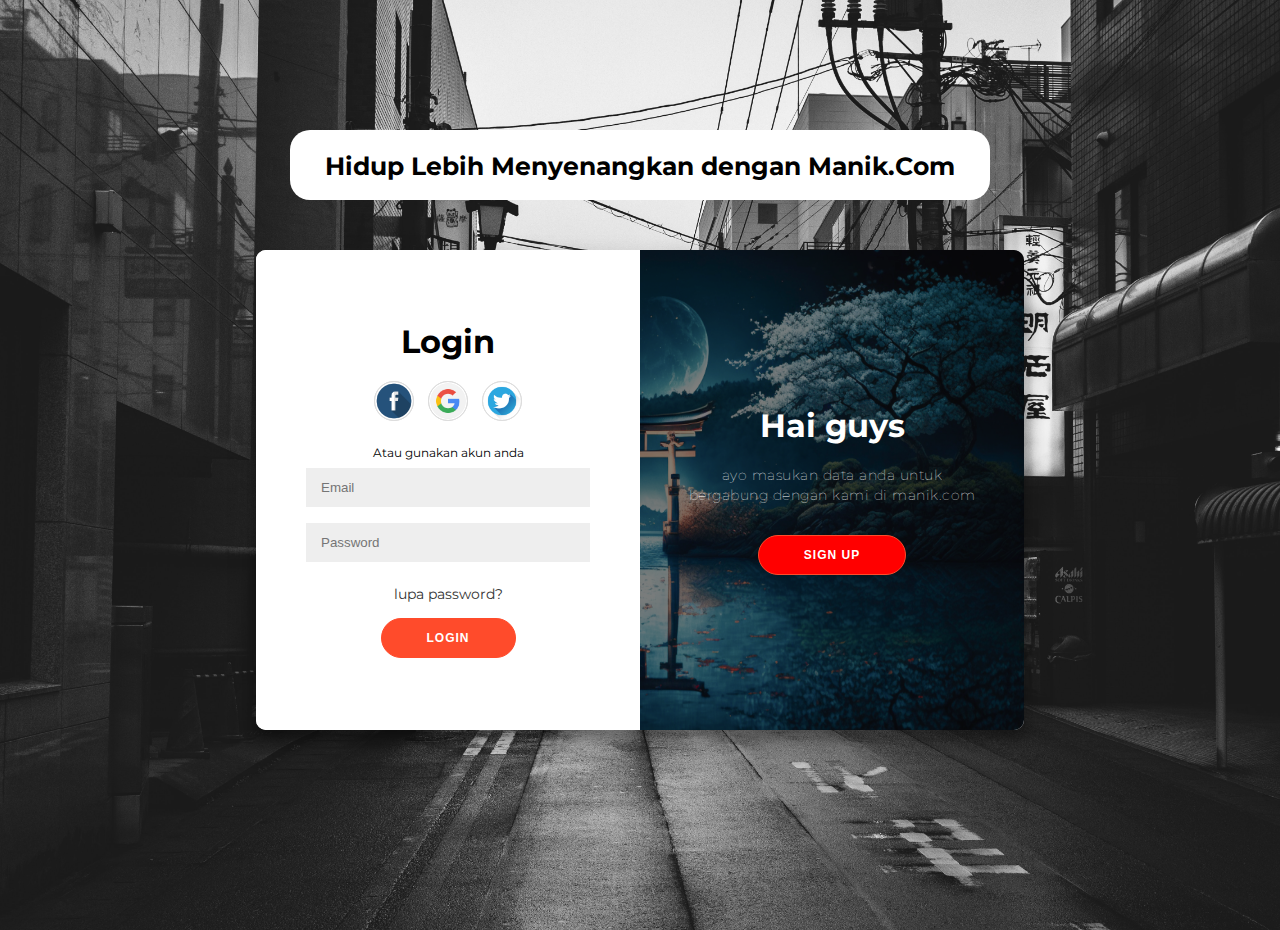
<file: html/index.html>
<!DOCTYPE html>
<html lang="en">
  <head>
    <meta charset="UTF-8" />
    <meta http-equiv="X-UA-Compatible" content="IE=edge" />
    <meta name="viewport" content="width=device-width, initial-scale=1.0" />
    <title>Manik01</title>
    <link rel="icon" href="../img/manik.png">
    <link rel="stylesheet" href="../css/style.css" />
  </head>
  <body>
    <div class="pad">
      <h2>Hidup Lebih Menyenangkan dengan Manik.Com</h2>
    </div>
    <div class="container" id="container">
      <div class="form-container sign-up-container">
        <form action="#">
          <h1>Buat Akun</h1>
          <div class="social-container">
            <a href="#" class="socialme"><img src="../img/facebook-logo-png-9024.png" alt=""></i></a>
            <a href="#" class="socialme"><img src="../img/google-logo-png-29534.png" alt=""></a>
            <a href="#" class="socialme"><img src="../img/twitter-png-5974.png" alt=""></a>
          </div>
          <span>atau gunakan email anda untuk registrasi</span>
          <input type="text" placeholder="Nama" />
          <input type="email" placeholder="Email" />
          <input type="password" placeholder="Password" />
          <button>Sign Up</button>
        </form>
      </div>
      <div class="form-container sign-in-container">
        <form action="#">
          <h1>Login</h1>
          <div class="social-container">
            <a href="#" class="socialme"><img src="../img/facebook-logo-png-9024.png" alt=""></i></a>
            <a href="#" class="socialme"><img src="../img/google-logo-png-29534.png" alt=""></a>
            <a href="#" class="socialme"><img src="../img/twitter-png-5974.png" alt=""></a>
          </div>
          <span>Atau gunakan akun anda</span>
          <input type="email" placeholder="Email" />
          <input type="password" placeholder="Password" />
          <a href="#">lupa password?</a>
          <button>Login</button>
        </form>
      </div>
      <div class="overlay-container">
        <div class="overlay"><img src="../img/hero.png" alt="">
          <div class="overlay-panel overlay-left">
            <h1>Selamat Datang Kembali</h1>
            <p>Silahkan Login agar bisa terhubung dengan kami dan bisa mengakses informasi lebih lanjut</p>
            <button class="ghost" id="signIn">Login</button>
          </div>
          <div class="overlay-panel overlay-right">
            <h1>Hai guys</h1>
            <p>ayo masukan data anda untuk bergabung dengan kami di manik.com</p>
            <button class="ghost" id="signUp">Sign up</button>
          </div>
        </div>
      </div>
    </div>
    <script src="../java/script.js"></script>
  </body>
</html>
</file>
<file: css/style.css>
@import url("https://fonts.googleapis.com/css?family=Montserrat:400,800");

* {
  box-sizing: border-box;
}

body {
  background-image: url(../img/parco-chan-Ztp54-7b5Qc-unsplash.jpg);
  background-repeat: no-repeat;
  background-position: center;
  background-size: cover;
  display: flex;
  justify-content: center;
  align-items: center;
  flex-direction: column;
  font-family: "Montserrat", sans-serif;
  height: 100vh;
  margin: -20px 0 50px;
}

h1 {
  font-weight: bold;
  margin: 0;
}

.pad {
  width: 700px;
  height: 70px;
  background-color: white;
  border-radius: 20px;
}
h2 {
  text-align: center;
  color: rgb(0, 0, 0);
  font-size: 25px;
}

p {
  font-size: 14px;
  font-weight: 100;
  line-height: 20px;
  letter-spacing: 0.5px;
  margin: 20px 0 30px;
}

span {
  font-size: 12px;
}

a {
  color: #333;
  font-size: 14px;
  text-decoration: none;
  margin: 15px 0;
}

button {
  border-radius: 20px;
  border: 1px solid #ff4b2b;
  background-color: #ff4b2b;
  color: #ffffff;
  font-size: 12px;
  font-weight: bold;
  padding: 12px 45px;
  letter-spacing: 1px;
  text-transform: uppercase;
  transition: transform 80ms ease-in;
}

button:active {
  transform: scale(0.95);
}

button:focus {
  outline: none;
}

button.ghost {
  background-color: red;
}

form {
  background-color: #ffffff;
  display: flex;
  align-items: center;
  justify-content: center;
  flex-direction: column;
  padding: 0 50px;
  height: 100%;
  text-align: center;
}

input {
  background-color: #eee;
  border: none;
  padding: 12px 15px;
  margin: 8px 0;
  width: 100%;
}

.container {
  background-color: #fff;
  border-radius: 10px;
  box-shadow: 0 14px 28px rgba(0, 0, 0, 0.25), 0 10px 10px rgba(0, 0, 0, 0.22);
  position: relative;
  overflow: hidden;
  width: 768px;
  max-width: 100%;
  min-height: 480px;
  margin-top: 50px;
}

.form-container {
  position: absolute;
  top: 0;
  height: 100%;
  transition: all 0.6s ease-in-out;
}

.sign-in-container {
  left: 0;
  width: 50%;
  z-index: 2;
}

.container.right-panel-active .sign-in-container {
  transform: translateX(100%);
}

.sign-up-container {
  left: 0;
  width: 50%;
  opacity: 0;
  z-index: 1;
}

.container.right-panel-active .sign-up-container {
  transform: translateX(100%);
  opacity: 1;
  z-index: 5;
  animation: show 0.6s;
}

@keyframes show {
  0%,
  49.99% {
    opacity: 0;
    z-index: 1;
  }

  50%,
  100% {
    opacity: 1;
    z-index: 5;
  }
}

.overlay-container {
  position: absolute;
  top: 0;
  left: 50%;
  width: 50%;
  height: 100%;
  overflow: hidden;
  transition: transform 0.6s ease-in-out;
  z-index: 100;
}

.container.right-panel-active .overlay-container {
  transform: translateX(-100%);
}

.overlay {
  background-image: url();
  background-repeat: no-repeat;
  background-size: cover;
  background-position: 0 0;
  color: #ffffff;
  position: relative;
  left: -100%;
  height: 100%;
  width: 200%;
  transform: translateX(0);
  transition: transform 0.6s ease-in-out;
}

.overlay img {
  height: 100%;
  width: 100%;
  filter: brightness(50%);
}

.container.right-panel-active .overlay {
  transform: translateX(50%);
}

.overlay-panel {
  position: absolute;
  display: flex;
  align-items: center;
  justify-content: center;
  flex-direction: column;
  padding: 0 40px;
  text-align: center;
  top: 0;
  height: 100%;
  width: 50%;
  transform: translateX(0);
  transition: transform 0.6s ease-in-out;
}

.overlay-left {
  transform: translateX(-20%);
}

.container.right-panel-active .overlay-left {
  transform: translateX(0);
}

.overlay-right {
  right: 0;
  transform: translateX(0);
}

.container.right-panel-active .overlay-right {
  transform: translateX(20%);
}

.social-container {
  margin: 20px 0;
}

.social-container a {
  border: 1px solid #dddddd;
  border-radius: 50%;
  display: inline-flex;
  justify-content: center;
  align-items: center;
  margin: 0 5px;
  height: 40px;
  width: 40px;
}
.socialme img {
  border: 1px solid #dddddd;
  border-radius: 50%;
  display: inline-flex;
  justify-content: center;
  align-items: center;
  margin: 0 5px;
  height: 40px;
  width: 40px;
}

footer {
  background-color: #222;
  color: #fff;
  font-size: 14px;
  bottom: 0;
  position: fixed;
  left: 0;
  right: 0;
  text-align: center;
  z-index: 999;
}

footer p {
  margin: 10px 0;
}

footer i {
  color: red;
}

footer a {
  color: #3c97bf;
  text-decoration: none;
}
</file>
